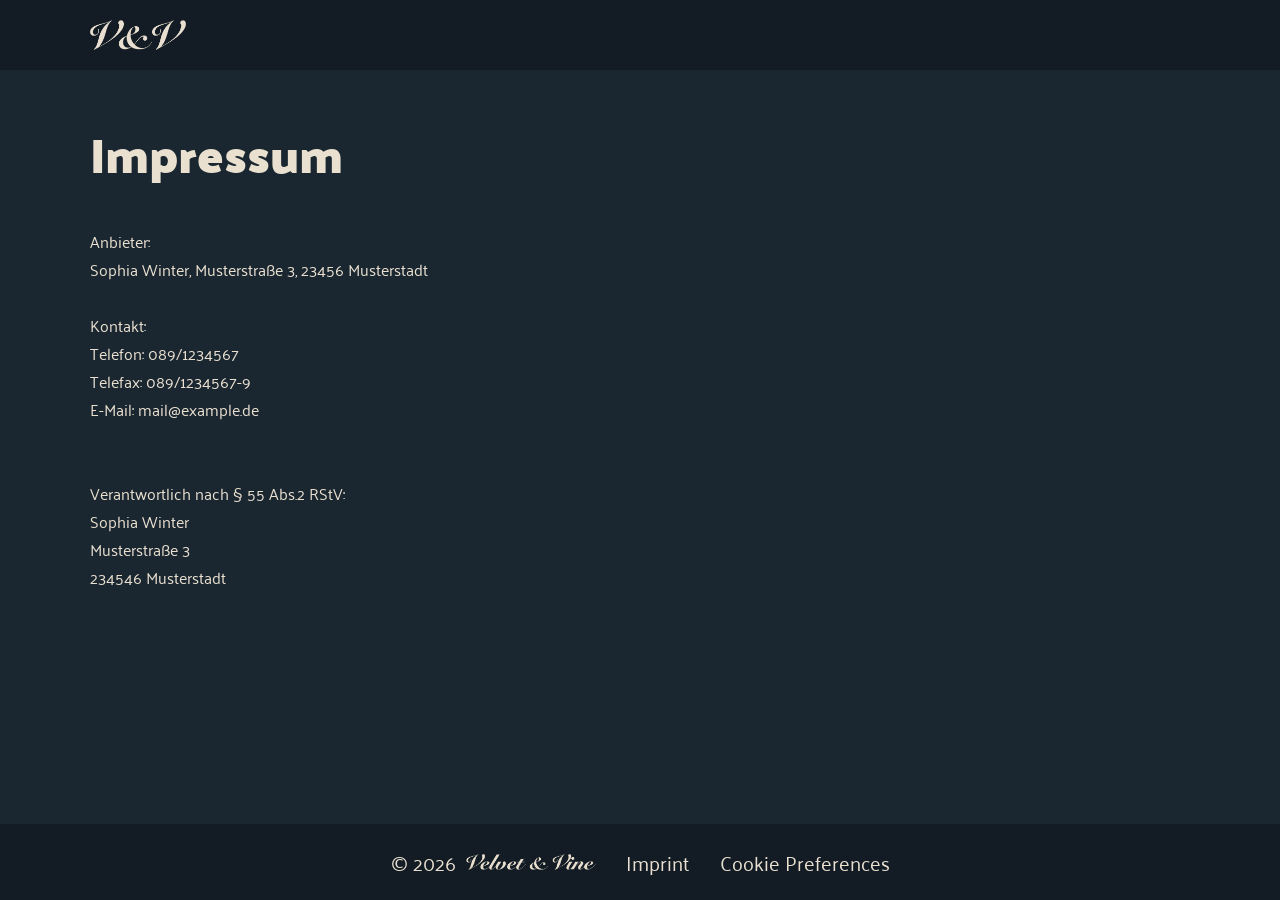
<file: HTML/imprint.html>
<!doctype html>
<html lang="en">
    <head>
        <meta charset="UTF-8" />
        <meta name="viewport" content="width=device-width, initial-scale=1.0" />
        <title>Imprint</title>
        <link
            rel="shortcut icon"
            href="../assets/icon/logo.png"
            type="image/x-icon"
        />

        <link rel="stylesheet" href="../style.css" />
        <link rel="stylesheet" href="../CSS/fonts.css" />
        <link rel="stylesheet" href="../CSS/variables.css" />
        <link rel="stylesheet" href="../CSS/main.css" />
        <link rel="stylesheet" href="../CSS/imprint.css" />
        <link rel="stylesheet" href="../CSS/media-queries.css" />
    </head>
    <body class="column">
        <header class="main-padding header">
            <a href="../index.html"
                ><img src="../assets/icon/logo-name-short.png" alt="Logo V & V"
            /></a>
            <button class="menu-button" aria-label="Open menu"></button>
        </header>
        <main class="main">
            <h1>Impressum</h1>
            <br />
            <p>Anbieter:</p>
            <p>Sophia Winter, Musterstraße 3, 23456 Musterstadt</p>
            <br />
            <p>
                Kontakt:<br />Telefon: 089/1234567<br />Telefax:
                089/1234567-9<br />E-Mail: mail@example.de
            </p>
            <br /><br />
            <p>Verantwortlich nach § 55 Abs.2 RStV:</p>
            <p>Sophia Winter<br />Musterstraße 3<br />234546 Musterstadt</p>
        </main>
        <footer class="main-padding">
            <div class="copyright-logo">
                <p>© 2026</p>
                <img
                    src="../assets/icon/logo-name-full.png"
                    alt="Logo Velvet & Vine"
                />
            </div>
            <ul class="footer-links">
                <li><a href="../HTML/imprint.html">Imprint</a></li>
                <li><a href="">Cookie Preferences</a></li>
            </ul>
        </footer>
        <nav>
            <ul>
                <li>
                    <a href="../index.html"
                        ><button class="home-button nav-button"></button
                    ></a>
                </li>
                <li>
                    <button class="profile-button nav-button"></button>
                </li>
                <li>
                    <button class="takeout-button nav-button"></button>
                </li>
                <li>
                    <button class="cart-button nav-button"></button>
                </li>
            </ul>
        </nav>
    </body>
</html>
</file>
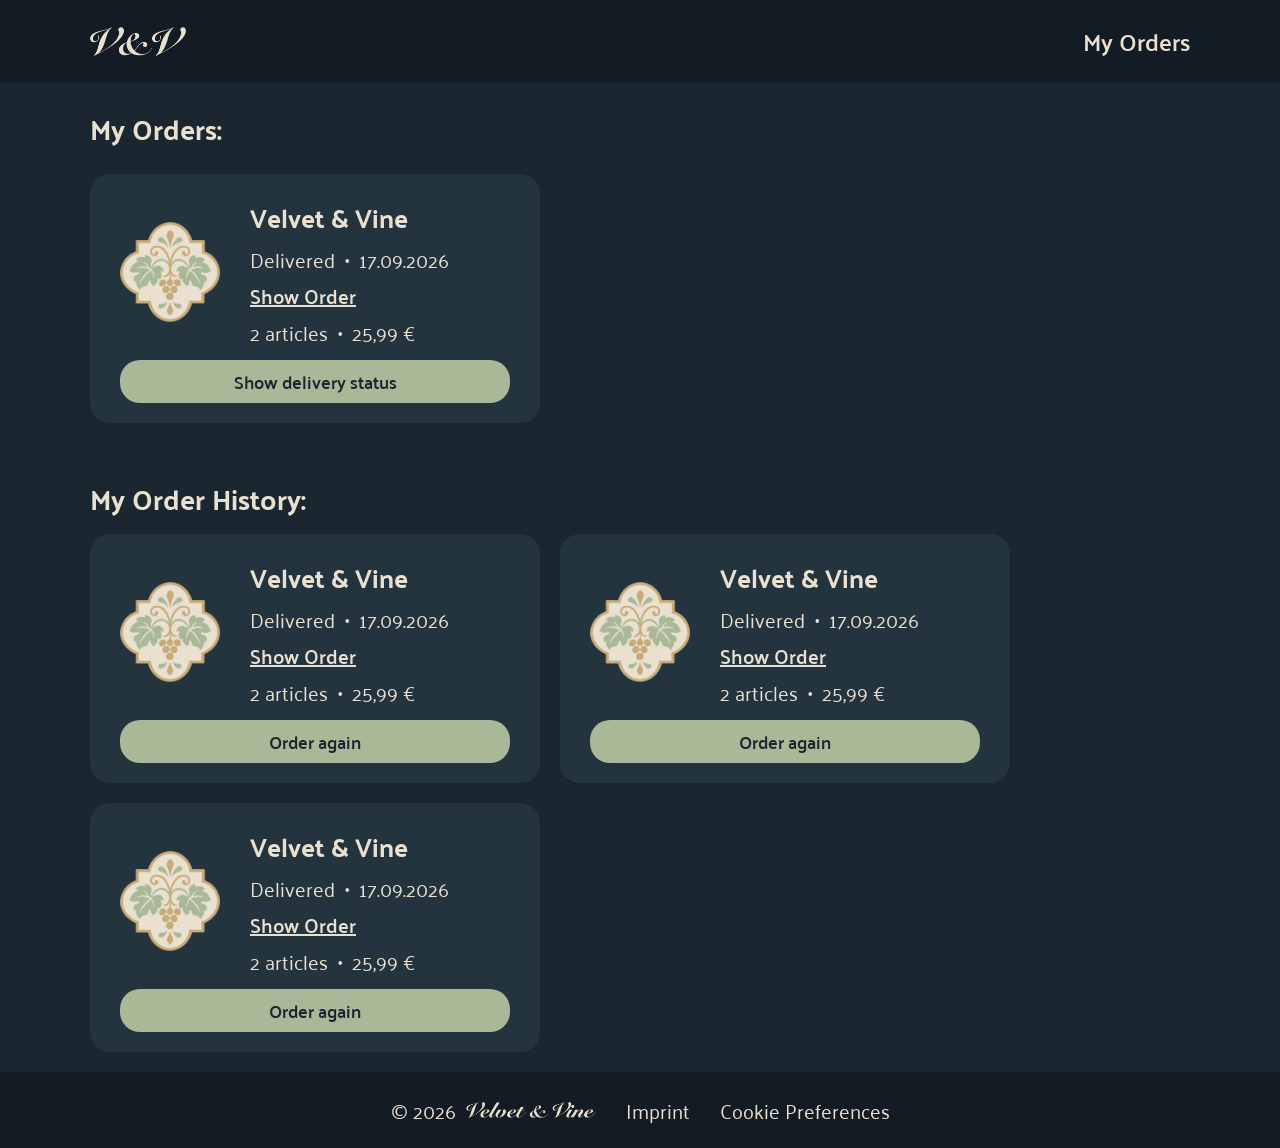
<file: HTML/order-history.html>
<!doctype html>
<html lang="en">
    <head>
        <meta charset="UTF-8" />
        <meta name="viewport" content="width=device-width, initial-scale=1.0" />
        <title>My Orders</title>
        <link
            rel="shortcut icon"
            href="../assets/icon/logo.png"
            type="image/x-icon"
        />

        <link rel="stylesheet" href="../style.css" />
        <link rel="stylesheet" href="../CSS/fonts.css" />
        <link rel="stylesheet" href="../CSS/variables.css" />
        <link rel="stylesheet" href="../CSS/main.css" />
        <link rel="stylesheet" href="../CSS/media-queries.css" />
        <link rel="stylesheet" href="../CSS/order-history.css" />
        <script defer src="../JS/dishes.js"></script>
        <script defer src="../JS/templates.js"></script>
        <script defer src="../script.js"></script>
    </head>
    <body class="column">
        <header class="main-padding header">
            <a href="../index.html"
                ><img
                    src="../assets/icon/logo-name-short.png"
                    alt="Velvet & Vine — Home"
            /></a>
            <a class="orders-link" href="../HTML/order-history.html"
                >My Orders</a
            >
        </header>
        <main class="column main main-padding">
            <section class="current-order-section column">
                <h1>My Orders:</h1>
                <ul class="order-list">
                    <li class="current-order column">
                        <div class="order-top">
                            <img
                                src="../assets/icon/logo.png"
                                alt="Velvet & Vine Logo"
                            />
                            <div>
                                <h3>Velvet & Vine</h3>
                                <p>Delivered &nbsp;•&nbsp; 17.09.2026</p>
                                <button>Show Order</button>
                                <p>2 articles &nbsp;•&nbsp; 25,99 €</p>
                            </div>
                        </div>
                        <button class="delivery-status-button">Show delivery status</button>
                    </li>
                </ul>
            </section>
            <section class="order-history-section column">
                <h2>My Order History:</h2>
                <ul class="order-list">
                    <li class="history-order column">
                        <div class="order-top">
                            <img
                                src="../assets/icon/logo.png"
                                alt="Velvet & Vine Logo"
                            />
                            <div>
                                <h3>Velvet & Vine</h3>
                                <p>Delivered &nbsp;•&nbsp; 17.09.2026</p>
                                <button>Show Order</button>
                                <p>2 articles &nbsp;•&nbsp; 25,99 €</p>
                            </div>
                        </div>
                        <button class="order-again-button">Order again</button>
                    </li>
                    <li class="history-order column">
                        <div class="order-top">
                            <img
                                src="../assets/icon/logo.png"
                                alt="Velvet & Vine Logo"
                            />
                            <div>
                                <h3>Velvet & Vine</h3>
                                <p>Delivered &nbsp;•&nbsp; 17.09.2026</p>
                                <button>Show Order</button>
                                <p>2 articles &nbsp;•&nbsp; 25,99 €</p>
                            </div>
                        </div>
                        <button class="order-again-button">Order again</button>
                    </li>
                    <li class="history-order column">
                        <div class="order-top">
                            <img
                                src="../assets/icon/logo.png"
                                alt="Velvet & Vine Logo"
                            />
                            <div>
                                <h3>Velvet & Vine</h3>
                                <p>Delivered &nbsp;•&nbsp; 17.09.2026</p>
                                <button>Show Order</button>
                                <p>2 articles &nbsp;•&nbsp; 25,99 €</p>
                            </div>
                        </div>
                        <button class="order-again-button">Order again</button>
                    </li>
                </ul>
            </section>
            <dialog>
                
            </dialog>
        </main>
        <footer class="main-padding">
            <div class="copyright-logo">
                <p>© 2026</p>
                <img
                    src="../assets/icon/logo-name-full.png"
                    alt="Logo Velvet & Vine"
                />
            </div>
            <ul class="footer-links">
                <li><a href="../HTML/imprint.html">Imprint</a></li>
                <li><a href="">Cookie Preferences</a></li>
            </ul>
        </footer>
        <nav>
            <ul>
                <li>
                    <a
                        href="../index.html"
                        class="home-button nav-button"
                        aria-label="Home"
                    ></a>
                </li>
                <li>
                    <button
                        class="profile-button nav-button"
                        aria-label="Profile"
                    ></button>
                </li>
                <li>
                    <a
                        href="../HTML/order-history.html"
                        class="takeout-button nav-button"
                        aria-label="Takeout"
                    ></a>
                </li>
                <li class="cart-button-wrapper">
                    <button
                        class="cart-button nav-button"
                        aria-label="Open basket"
                        onclick="openBasketDialog()"
                    ></button>
                    <p id="cartAmountBubble">0</p>
                </li>
            </ul>
        </nav>
    </body>
</html>
</file>
<file: style.css>
* {
    margin: 0;
    box-sizing: border-box;
    scroll-behavior: smooth;
    color: var(--text-color);
    font-family: var(--font-pala);
}

*:focus-visible {
    outline: 2px solid var(--highlight-color);
    outline-offset: 4px;
}

button {
    all: unset;
    cursor: pointer;
    text-align: center;
}

ul {
    list-style-type: none;
    padding-inline-start: 0;
}

body {
    overscroll-behavior: contain;
}

dialog {
    overflow: auto; /* oder hidden, falls der Dialog selbst nicht scrollt */
    overscroll-behavior: contain;
}

dialog::backdrop {
    overflow: hidden;
    overscroll-behavior: contain;
}
</file>
<file: CSS/fonts.css>
/* palanquin-regular - latin */
@font-face {
    font-display: swap; /* Check https://developer.mozilla.org/en-US/docs/Web/CSS/@font-face/font-display for other options. */
    font-family: "Palanquin";
    font-style: normal;
    font-weight: 400;
    src: url("../assets/fonts/palanquin-v17-latin-regular.woff2")
        format("woff2"); /* Chrome 36+, Opera 23+, Firefox 39+, Safari 12+, iOS 10+ */
}
/* palanquin-500 - latin */
@font-face {
    font-display: swap; /* Check https://developer.mozilla.org/en-US/docs/Web/CSS/@font-face/font-display for other options. */
    font-family: "Palanquin";
    font-style: normal;
    font-weight: 500;
    src: url("../assets/fonts/palanquin-v17-latin-500.woff2") format("woff2"); /* Chrome 36+, Opera 23+, Firefox 39+, Safari 12+, iOS 10+ */
}
/* palanquin-600 - latin */
@font-face {
    font-display: swap; /* Check https://developer.mozilla.org/en-US/docs/Web/CSS/@font-face/font-display for other options. */
    font-family: "Palanquin";
    font-style: normal;
    font-weight: 600;
    src: url("../assets/fonts/palanquin-v17-latin-600.woff2") format("woff2"); /* Chrome 36+, Opera 23+, Firefox 39+, Safari 12+, iOS 10+ */
}
/* palanquin-700 - latin */
@font-face {
    font-display: swap; /* Check https://developer.mozilla.org/en-US/docs/Web/CSS/@font-face/font-display for other options. */
    font-family: "Palanquin";
    font-style: normal;
    font-weight: 700;
    src: url("../assets/fonts/palanquin-v17-latin-700.woff2") format("woff2"); /* Chrome 36+, Opera 23+, Firefox 39+, Safari 12+, iOS 10+ */
}

/* palanquin-dark-regular - latin */
@font-face {
    font-display: swap; /* Check https://developer.mozilla.org/en-US/docs/Web/CSS/@font-face/font-display for other options. */
    font-family: "Palanquin Dark";
    font-style: normal;
    font-weight: 400;
    src: url("../assets/fonts/palanquin-dark-v17-latin-regular.woff2")
        format("woff2"); /* Chrome 36+, Opera 23+, Firefox 39+, Safari 12+, iOS 10+ */
}
/* palanquin-dark-500 - latin */
@font-face {
    font-display: swap; /* Check https://developer.mozilla.org/en-US/docs/Web/CSS/@font-face/font-display for other options. */
    font-family: "Palanquin Dark";
    font-style: normal;
    font-weight: 500;
    src: url("../assets/fonts/palanquin-dark-v17-latin-500.woff2")
        format("woff2"); /* Chrome 36+, Opera 23+, Firefox 39+, Safari 12+, iOS 10+ */
}
/* palanquin-dark-600 - latin */
@font-face {
    font-display: swap; /* Check https://developer.mozilla.org/en-US/docs/Web/CSS/@font-face/font-display for other options. */
    font-family: "Palanquin Dark";
    font-style: normal;
    font-weight: 600;
    src: url("../assets/fonts/palanquin-dark-v17-latin-600.woff2")
        format("woff2"); /* Chrome 36+, Opera 23+, Firefox 39+, Safari 12+, iOS 10+ */
}
/* palanquin-dark-700 - latin */
@font-face {
    font-display: swap; /* Check https://developer.mozilla.org/en-US/docs/Web/CSS/@font-face/font-display for other options. */
    font-family: "Palanquin Dark";
    font-style: normal;
    font-weight: 700;
    src: url("../assets/fonts/palanquin-dark-v17-latin-700.woff2")
        format("woff2"); /* Chrome 36+, Opera 23+, Firefox 39+, Safari 12+, iOS 10+ */
}
</file>
<file: CSS/variables.css>
:root {
    --primary-bg-color: rgb(26, 38, 48);
    --secondary-bg-color: rgb(36, 52, 63);
    --text-color: rgb(233, 224, 208);
    --action-color: rgb(169, 184, 151);
    --highlight-color: rgb(199, 171, 120);
    --font-pala: "Palanquin";
    --font-pala-dark: "Palanquin Dark";
}
</file>
<file: CSS/main.css>
.column {
    display: flex;
    flex-direction: column;
}

.main-padding,
.dish-section {
    padding: 20px 90px;
}

body {
    background-color: var(--primary-bg-color);
    min-height: 100dvh;
}

.header,
footer {
    background-color: rgb(19, 28, 36);
}

.header {
    display: flex;
    justify-content: space-between;
    align-items: center;
}

.header img {
    width: 96px;
    display: block;
}

.orders-link {
    text-decoration: none;
    font-weight: 600;
    font-size: 24px;
}

.main {
    flex: 1;
    gap: 40px;
}

.landing-section {
    align-items: center;
}

.background-img {
    width: 100%;
    height: 40dvh;
    object-fit: cover;
    object-position: left;
}

.logo-img {
    width: clamp(120px, 15vw, 200px);
    background-color: var(--primary-bg-color);
    border: 5px solid var(--secondary-bg-color);
    border-radius: 50%;
    padding: 10px;
    transform: translateY(-50%);
    margin-bottom: -60px;
}

.landing-section p {
    text-align: center;
    font-size: clamp(22px, 3vw, 24px);
    font-weight: 700;
}

.headline-div {
    display: flex;
    justify-content: center;
    align-items: center;
    gap: 20px;
}

h1,
.reviews > p {
    font-family: var(--font-pala-dark);
}

h1 {
    font-size: clamp(40px, 4vw, 48px);
}

.reviews {
    display: flex;
    align-items: center;
    gap: 5px;
}

.reviews > p {
    font-size: 20px;
}

.reviews span {
    font-size: 18px;
}

.reviews img {
    width: 18px;
    height: 18px;
}

.menu-section {
    display: flex;
    justify-content: space-between;
}

.category-list {
    display: flex;
    justify-content: center;
    align-items: center;
    gap: 20px;
    flex-wrap: wrap;
}

.category-list a {
    display: block;
    text-align: center;
    text-decoration: none;
    background-color: rgb(19, 28, 36);
    padding: 5px 25px;
    border-radius: 30px;
    font-size: 24px;
    width: 140px;
}

.category-list a:hover {
    outline: 2px solid var(--action-color);
}

.category-header {
    display: flex;
    align-items: center;
    gap: 20px;
    padding: 0 60px;
    position: relative;
    isolation: isolate;
}

.category-header::before {
    content: "";
    position: absolute;
    top: 30px;
    bottom: 0;
    left: 0;
    right: 0;
    background-color: rgb(19, 28, 36);
    box-shadow: 0 0 0 100vmax rgb(19, 28, 36);
    clip-path: inset(0 -100vmax);
    z-index: -1;
}

h2 {
    font-size: clamp(32px, 3vw, 40px);
    transform: translateY(10px);
}

.dish-section {
    gap: 40px;
}

.category-section {
    gap: 40px;
}

.dish-list {
    gap: 20px;
}

.dish {
    display: flex;
    background-color: var(--secondary-bg-color);
    padding: 16px;
    border-radius: 20px;
    gap: 15px;
    width: 100%;
}

.dish > img {
    width: 200px;
    border-radius: 10px;
}

.dish-content {
    width: 100%;
    display: flex;
    justify-content: space-between;
    gap: 15px;
}

.dish-description > h3,
.price-div > p {
    font-size: clamp(22px, 2vw, 24px);
    font-weight: 600;
}

.dish-description > p {
    font-weight: 500;
}

.price-div {
    justify-content: space-between;
    align-items: flex-end;
    min-width: 120px;
}

.price-div > button {
    color: var(--primary-bg-color);
    background-color: var(--action-color);
    padding: 5px 10px;
    border-radius: 20px;
    width: 100%;
}

.price-div > button:hover {
    box-shadow: 1px 2px 2px rgb(169, 184, 151, 0.4);
    font-weight: 700;
}

.price-div b {
    color: var(--primary-bg-color);
}

footer {
    display: flex;
    justify-content: center;
    align-items: center;
    gap: 30px;
    font-size: clamp(16px, 3vw, 20px);
}

footer a {
    text-decoration: none;
}

.footer-links {
    display: flex;
    align-items: center;
    gap: 30px;
}

.copyright-logo {
    display: flex;
    align-items: center;
    gap: 10px;
}

.copyright-logo > img {
    width: 130px;
}
</file>
<file: CSS/imprint.css>
.main {
    padding: 40px 90px;
}

@media screen and (min-width: 1441px) {
    .main {
        padding: 40px max(90px, calc(50% - 720px));
    }
}

@media screen and (min-width: 1000px) and (max-width: 1279px) {
    .main {
        padding: 40px 30px;
    }
}

@media screen and (max-width: 999px) {
    .main {
        padding: 40px 60px;
    }
}

@media screen and (max-width: 480px) {
    .main {
        padding: 40px 20px;
    }
}
</file>
<file: CSS/media-queries.css>
@media screen and (min-width: 1441px) {
    .main-padding,
    .menu-padding {
        padding: 20px max(90px, calc(50% - 720px));
    }

    .menu-section {
        gap: 20px;
    }

    .dish-section {
        padding: 0;
    }
}

@media screen and (min-width: 1065px) and (max-width: 1279px) {
    .main-padding,
    .dish-section {
        padding: 20px 30px;
    }
}

@media screen and (min-width: 1065px) {
    nav {
        display: none;
    }
}

@media screen and (max-width: 1064px) {
    .main-padding,
    .dish-section {
        padding: 20px 60px;
    }

    .header > button {
        display: none;
    }
    
    .orders-link {
        display: none;
    }

    .dish-section {
        width: 100%;
    }

    footer {
        flex-direction: column-reverse;
        margin-bottom: 68px;
    }

    footer,
    .footer-links {
        gap: 10px;
    }

    .footer-links {
        flex-direction: column;
    }

    nav {
        background-color: var(--action-color);
        padding: 10px 0 5px;
        position: fixed;
        bottom: 0;
        width: 100%;
    }

    ul {
        list-style-type: none;
        padding-inline-start: 0;
        display: flex;
        justify-content: space-around;
        align-items: center;
    }

    .nav-button {
        display: block;
        width: 24px;
        height: 24px;
        border: 2px solid transparent;
    }

    .home-button {
        background-image: url(../assets/icon/home.png);
        width: 28px;
        height: 28px;
    }

    .home-button:active,
    .home-button:hover {
        background-image: url(../assets/icon/home-active.png);
    }

    .profile-button {
        background-image: url(../assets/icon/profile.png);
    }

    .profile-button:active,
    .profile-button:hover {
        background-image: url(../assets/icon/profile-active.png);
    }

    .takeout-button {
        background-image: url(../assets/icon/takeout.png);
        width: 28px;
        height: 28px;
    }

    .takeout-button:active,
    .takeout-button:hover {
        background-image: url(../assets/icon/takeout-active.png);
    }

    .cart-button {
        background-image: url(../assets/icon/cart.png);
    }

    .cart-button:active,
    .cart-button:hover {
        background-image: url(../assets/icon/cart-active.png);
    }

    .nav-button:active,
    .nav-button:hover {
        background-color: var(--primary-bg-color);
        border: 2px solid var(--primary-bg-color);
        border-radius: 5px;
    }

    .nav-button,
    .nav-button:active,
    .nav-button:hover {
        background-repeat: no-repeat;
        background-position: center;
        background-size: cover;
    }

    nav a {
        display: block;
    }

    nav li {
        width: 56px;
        height: 56px;
        display: flex;
        justify-content: center;
        align-items: center;
    }

    .cart-button-wrapper {
        position: relative;
    }

    .cart-button-wrapper > p {
        text-align: center;
        position: absolute;
        min-width: 25px;
        min-height: 25px;
        top: 0;
        right: 0;
        line-height: 15px;
        background-color: var(--primary-bg-color);
        padding: 3px;
        border-radius: 50%;
    }
}

@media screen and (max-width: 768px) {
    .dish,
    .dish-content {
        flex-direction: column;
    }

    .dish > img {
        width: 100%;
        height: 100px;
        object-fit: cover;
    }

    .price-div {
        flex-direction: row;
    }

    .price-div button {
        width: 100px;
    }
}

@media screen and (max-width: 480px) {
    .main-padding,
    .dish-section {
        padding: 20px;
    }

    .landing-section {
        padding: 20px 20px 0;
    }

    .headline-div {
        flex-direction: column-reverse;
        gap: 0;
    }

    .background-img {
        border-radius: 15px;
    }

    .category-header {
        padding: 0 20px;
    }
}
</file>
<file: CSS/order-history.css>
h1,
h2 {
    font-family: var(--font-pala-dark);
    font-size: clamp(20px, 3vw, 28px);
    font-weight: 400;
}

.current-order-section,
.order-history-section {
    gap: 20px;
}

h3 {
    font-size: clamp(20px, 3vw, 26px);
}

.order-list {
    display: flex;
    flex-wrap: wrap;
    gap: 20px;
}

.current-order,
.history-order {
    width: 450px;
    background-color: var(--secondary-bg-color);
    padding: 20px 30px;
    gap: 10px;
    border-radius: 20px;
    justify-content: center;
}

.current-order img,
.history-order img {
    width: 100px;
    height: 100px;
}

.order-top p,
.order-top button {
    font-size: clamp(18px, 3vw, 20px);
}

.order-top button,
.order-top button {
    font-weight: 600;
    text-decoration: underline;
}

.order-top {
    display: flex;
    align-items: center;
    gap: 30px;
}

.delivery-status-button,
.order-again-button {
    box-sizing: border-box;
    width: 100%;
    background-color: var(--action-color);
    color: var(--primary-bg-color);
    border-radius: 20px;
    padding: 5px 15px;
    font-size: clamp(16px, 3vw, 18px);
    font-weight: 600;
}
</file>
